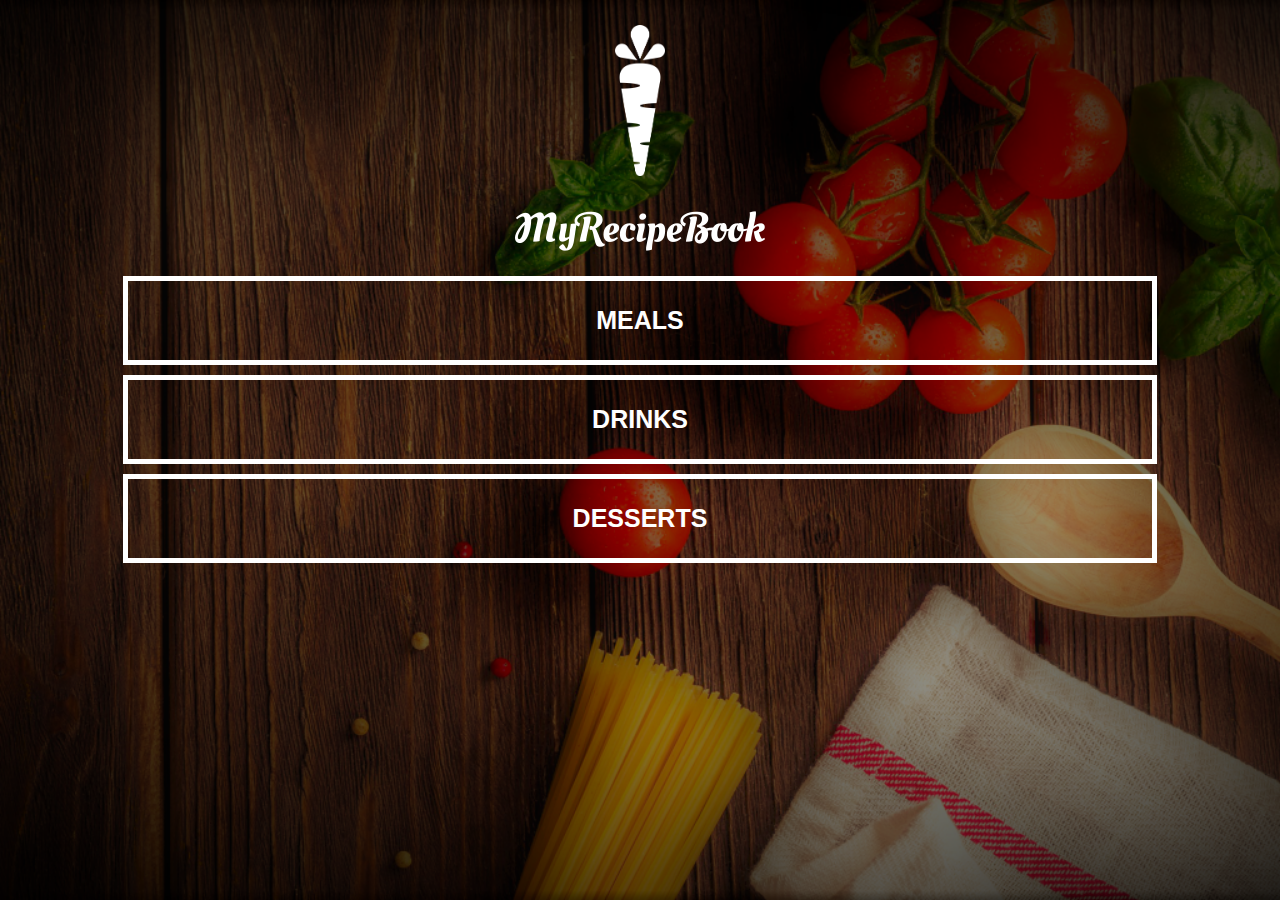
<file: index.html>
<!DOCTYPE html>
<html>
     <head>
     <title>My Recipe Book</title>
     <link  rel="stylesheet" href="style.css">
     </head>
     
      <body class="body-home"> 
      <div id="home">
          
      <img src="images/logo-img.png" id="home-logo-img">
      <img src="images/logo-text.png" id="home-logo-text">
        
        <div class="home-menu">
            <a href="meals.html" class="home-menu-item">
                  <p>Meals</p>
            </a>
            <a href="drinks.html" class="home-menu-item">
                <p>Drinks</p>
            </a>
            <a href="desserts.html" class="home-menu-item">
                <p>Desserts</p>
            </a>
          </div>
      </div>
    </body>
</html>
</file>
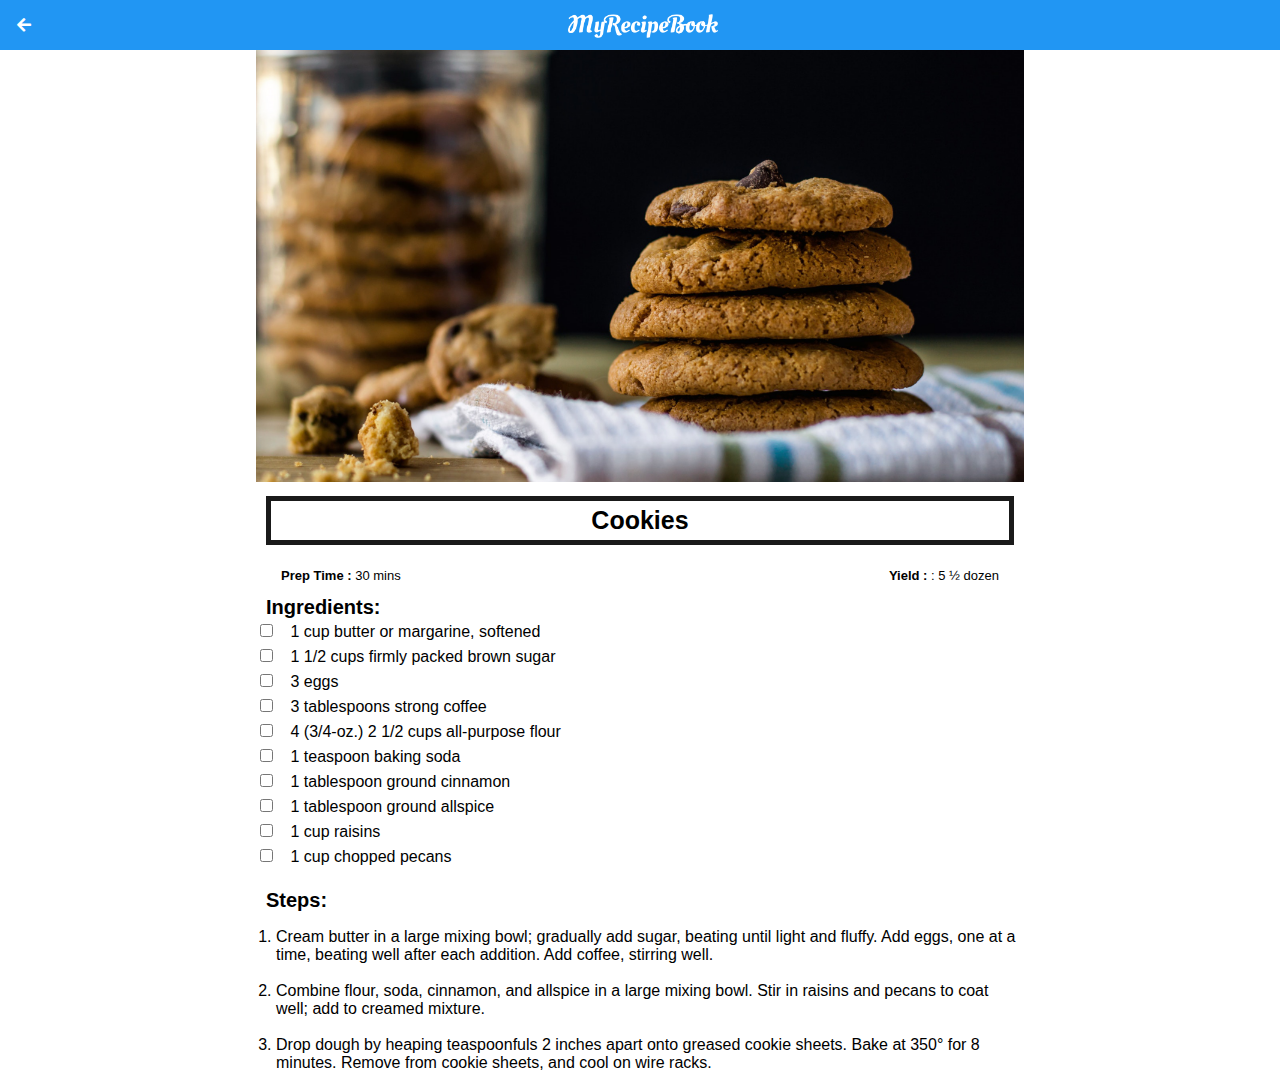
<file: cookies.html>
<!DOCTYPE html>
<html>
     <head>
     <title>My Recipe Book | Meals | Cookies</title>
     <link  rel="stylesheet" href="style.css">
     <link rel="stylesheet" href="Font awesome/css/all.css">
    </head>
     
      <body class="body-meals-grilled cheese sandwich">
          
        <div class="header">
            <a href="index.html">
                <i class="fas fa-arrow-left"></i> 
            </a>

            <img src="images/logo-text.png">
        </div>

      <div id="recipe">
      <div class="recipe-details">
          <img src="images/cookies.png">

          <h1>Cookies</h1>

          <div class="recipe-details-info">
              <p><b>Prep Time :</b> 30 mins</p>
              <p style="float: right;"><b>Yield : </b> : 5 ½ dozen</p>
         </div>
         <div class="recipe-details-ingrediants">
             <h2>Ingredients:</h2>
             <input id="check-01" type="checkbox">
             <label for="check-01" type="checkbox">1 cup butter or margarine, softened</label>
             <br>
             <input id="check-02" type="checkbox">
             <label for="check-02" type="checkbox">1 1/2 cups firmly packed brown sugar</label>
             <br>
             <input id="check-03" type="checkbox">
             <label for="check-03" type="checkbox">3 eggs</label>
             <br>
             <input id="check-04" type="checkbox">
             <label for="check-04" type="checkbox">3 tablespoons strong coffee</label>
             <br>
             <input id="check-05" type="checkbox">
             <label for="check-05" type="checkbox">4 (3/4-oz.) 2 1/2 cups all-purpose flour</label>
             <br>
             <input id="check-05" type="checkbox">
             <label for="check-05" type="checkbox">1 teaspoon baking soda</label>
             <br>
             <input id="check-05" type="checkbox">
             <label for="chech-05" type="checkbox">1 tablespoon ground cinnamon</label>
             <br>
             <input id="check-05" type="checkbox">
             <label for="check-05" type="checkbox">1 tablespoon ground allspice</label>
             <br>
             <input id="check-05" type="checkbox">
             <label for="check-05" type="checkbox">1 cup raisins</label>
             <br>
             <input id="check-05" type="checkbox">
             <label for="check-05" type="checkbox">1 cup chopped pecans</label>
         </div>
         
        <div class="recipe-details-steps">
            <h2>Steps:</h2>

            <ol>
                <li>Cream butter in a large mixing bowl; gradually add sugar, beating until light and fluffy. Add eggs, one at a time, beating well after each addition. Add coffee, stirring well.</li>
                <br>
                <li>Combine flour, soda, cinnamon, and allspice in a large mixing bowl. Stir in raisins and pecans to coat well; add to creamed mixture.</li>
                <br>
                <li>Drop dough by heaping teaspoonfuls 2 inches apart onto greased cookie sheets. Bake at 350° for 8 minutes. Remove from cookie sheets, and cool on wire racks.</li>
                <br>
            </ol>
        </div>
        </div>

      </div>
    </body>
</html>
</file>
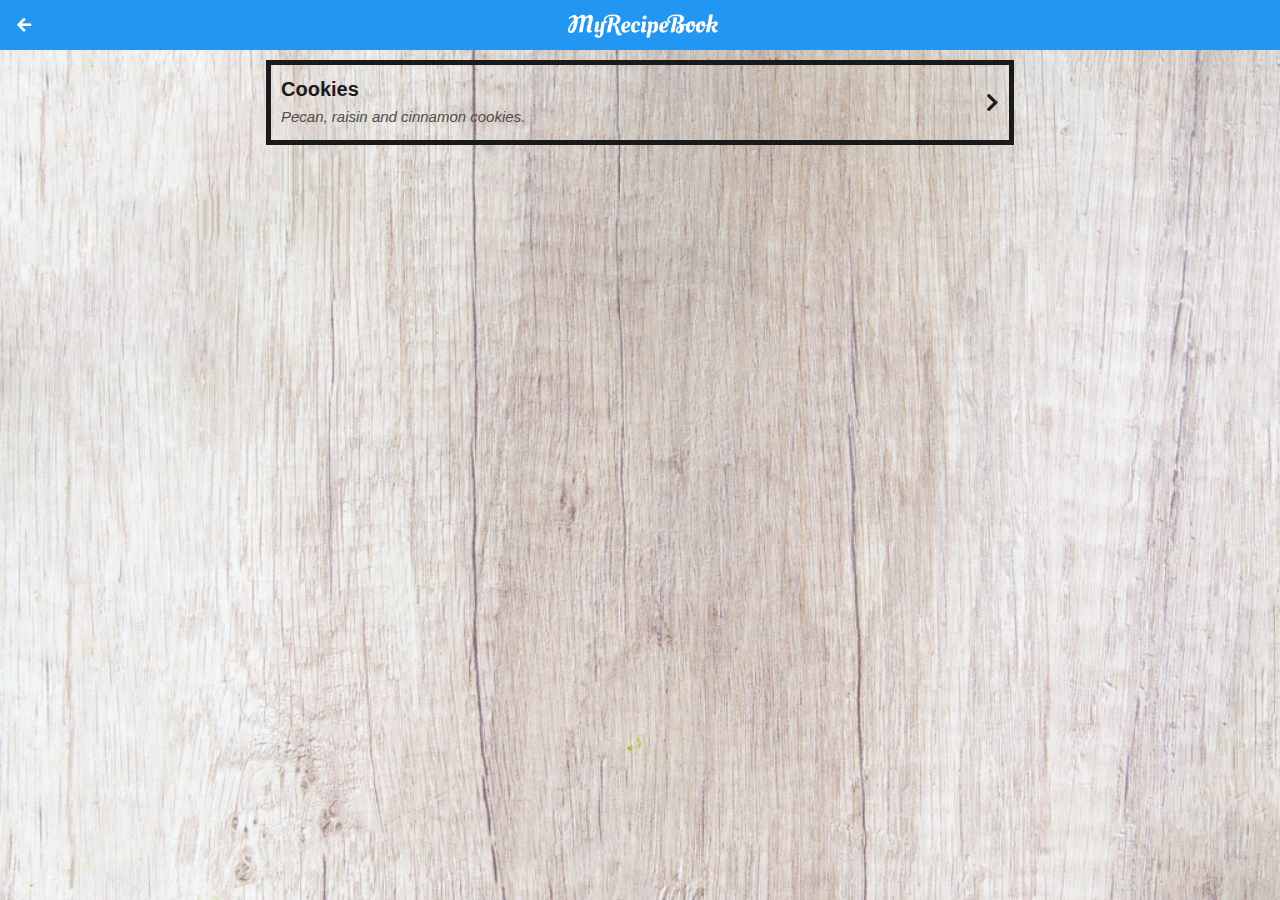
<file: desserts.html>
<!DOCTYPE html>
<html>
     <head>
     <title>My Recipe Book | Desserts</title>
     <link  rel="stylesheet" href="style.css">
     <link rel="stylesheet" href="Font awesome/css/all.css">
    </head>
     
      <body class="body-meals">
          
        <div class="header">
            <a href="index.html">
                <i class="fas fa-arrow-left"></i> 
            </a>

            <img src="images/logo-text.png">
        </div>

      <div id="meals">
        <div class="meals-list">
            <a href="cookies.html">
                <div class="meals-list-item">
                    <h1>Cookies<i class="fas fa-chevron-right"></i></h1>
                    <p>Pecan, raisin and cinnamon cookies.</p>
                </div>
            </a>
        </div>
          
      </div>
    </body>
</html>
</file>
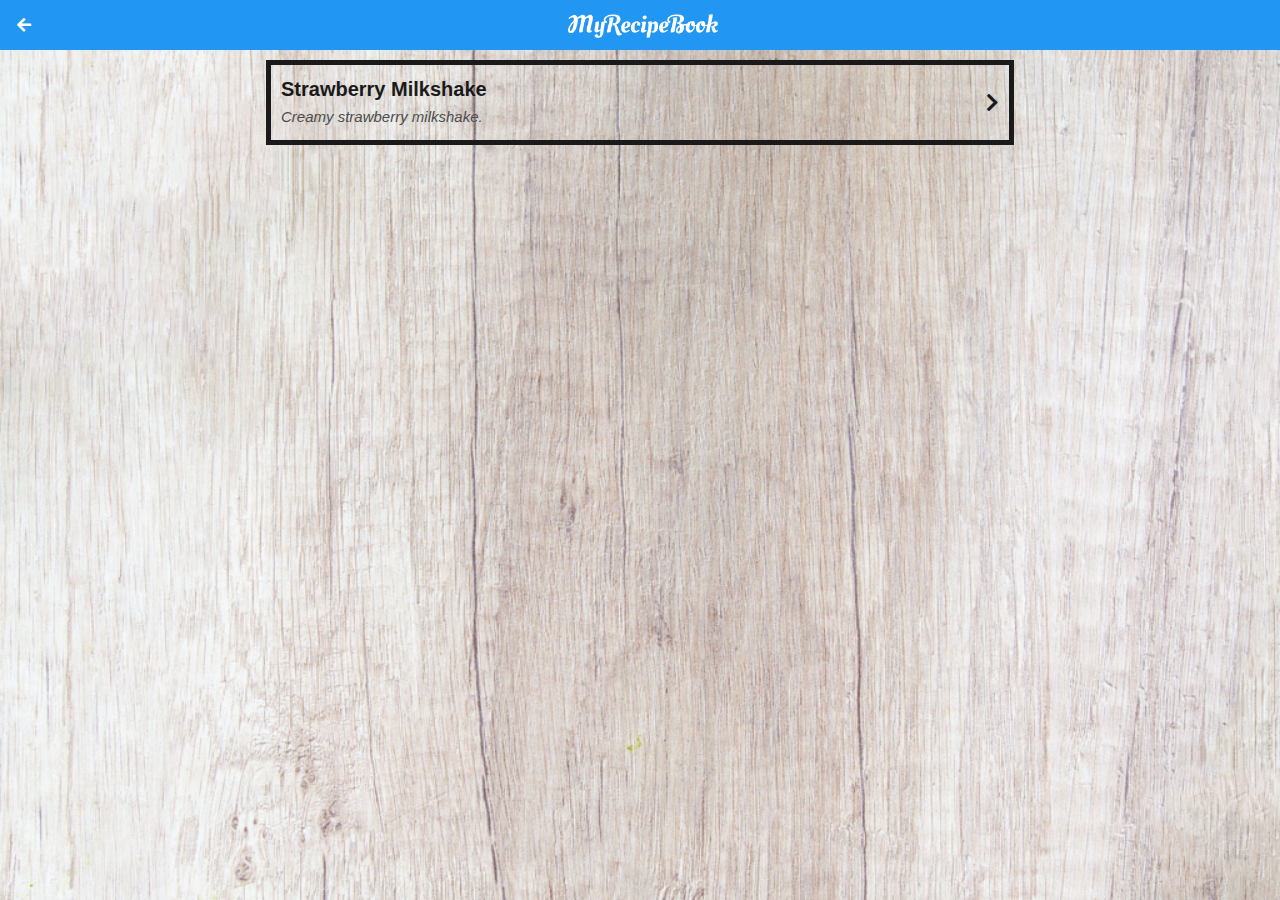
<file: drinks.html>
<!DOCTYPE html>
<html>
     <head>
     <title>My Recipe Book | Drinks</title>
     <link  rel="stylesheet" href="style.css">
     <link rel="stylesheet" href="Font awesome/css/all.css">
    </head>
     
      <body class="body-meals">
          
        <div class="header">
            <a href="index.html">
                <i class="fas fa-arrow-left"></i> 
            </a>

            <img src="images/logo-text.png">
        </div>

      <div id="meals">
        <div class="meals-list">
            <a href="strawberrymilshake.html">
                <div class="meals-list-item">
                    <h1>Strawberry Milkshake<i class="fas fa-chevron-right"></i></h1>
                    <p>Creamy strawberry milkshake.</p>
                </div>
            </a>
        </div>
          
      </div>
    </body>
</html>
</file>
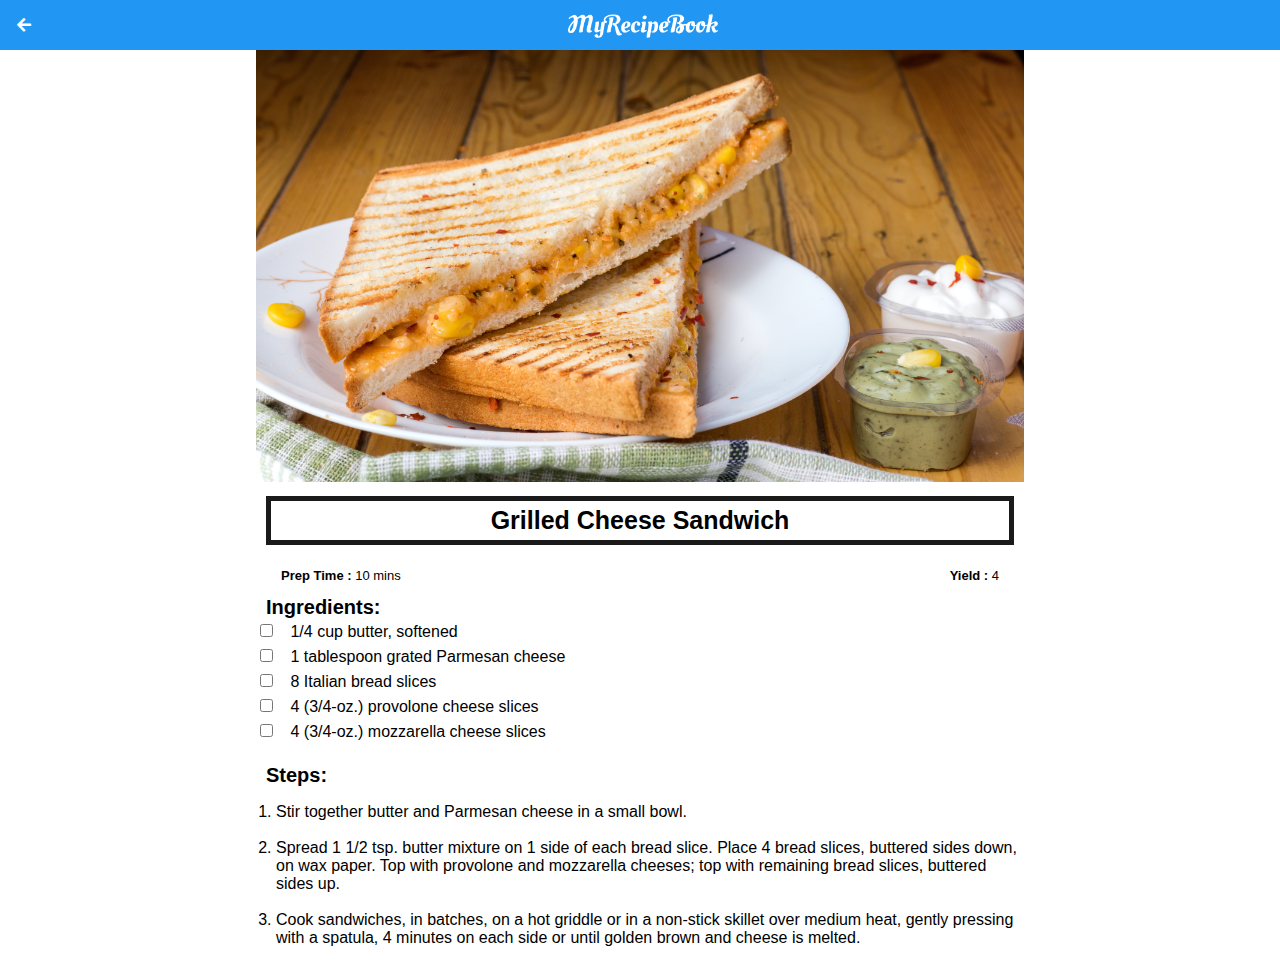
<file: grilledcheese.html>
<!DOCTYPE html>
<html>
     <head>
     <title>My Recipe Book | Meals | Grilled Cheese</title>
     <link  rel="stylesheet" href="style.css">
     <link rel="stylesheet" href="Font awesome/css/all.css">
    </head>
     
      <body class="body-meals-grilled cheese sandwich">
          
        <div class="header">
            <a href="index.html">
                <i class="fas fa-arrow-left"></i> 
            </a>

            <img src="images/logo-text.png">
        </div>

      <div id="recipe">
      <div class="recipe-details">
          <img src="images/grilledCheese.png">

          <h1>Grilled Cheese Sandwich</h1>

          <div class="recipe-details-info">
              <p><b>Prep Time :</b> 10 mins</p>
              <p style="float: right;"><b>Yield : </b> 4</p>
         </div>
         <div class="recipe-details-ingrediants">
             <h2>Ingredients:</h2>
             <input id="check-01" type="checkbox">
             <label for="check-01" type="checkbox">1/4 cup butter, softened</label>
             <br>
             <input id="check-02" type="checkbox">
             <label for="check-02" type="checkbox">1 tablespoon grated Parmesan cheese</label>
             <br>
             <input id="check-03" type="checkbox">
             <label for="check-03" type="checkbox">8 Italian bread slices</label>
             <br>
             <input id="check-04" type="checkbox">
             <label for="check-04" type="checkbox">4 (3/4-oz.) provolone cheese slices</label>
             <br>
             <input id="check-05" type="checkbox">
             <label for="check-05" type="checkbox">4 (3/4-oz.) mozzarella cheese slices</label>
         </div>
         
        <div class="recipe-details-steps">
            <h2>Steps:</h2>

            <ol>
                <li>Stir together butter and Parmesan cheese in a small bowl.</li>
                <br>
                <li>Spread 1 1/2 tsp. butter mixture on 1 side of each bread slice. Place 4 bread slices, buttered sides down, on wax paper. Top with provolone and mozzarella cheeses; top with remaining bread slices, buttered sides up.</li>
                <br>
                <li>Cook sandwiches, in batches, on a hot griddle or in a non-stick skillet over medium heat, gently pressing with a spatula, 4 minutes on each side or until golden brown and cheese is melted.</li>
                <br>
            </ol>
        </div>
        </div>

      </div>
    </body>
</html>
</file>
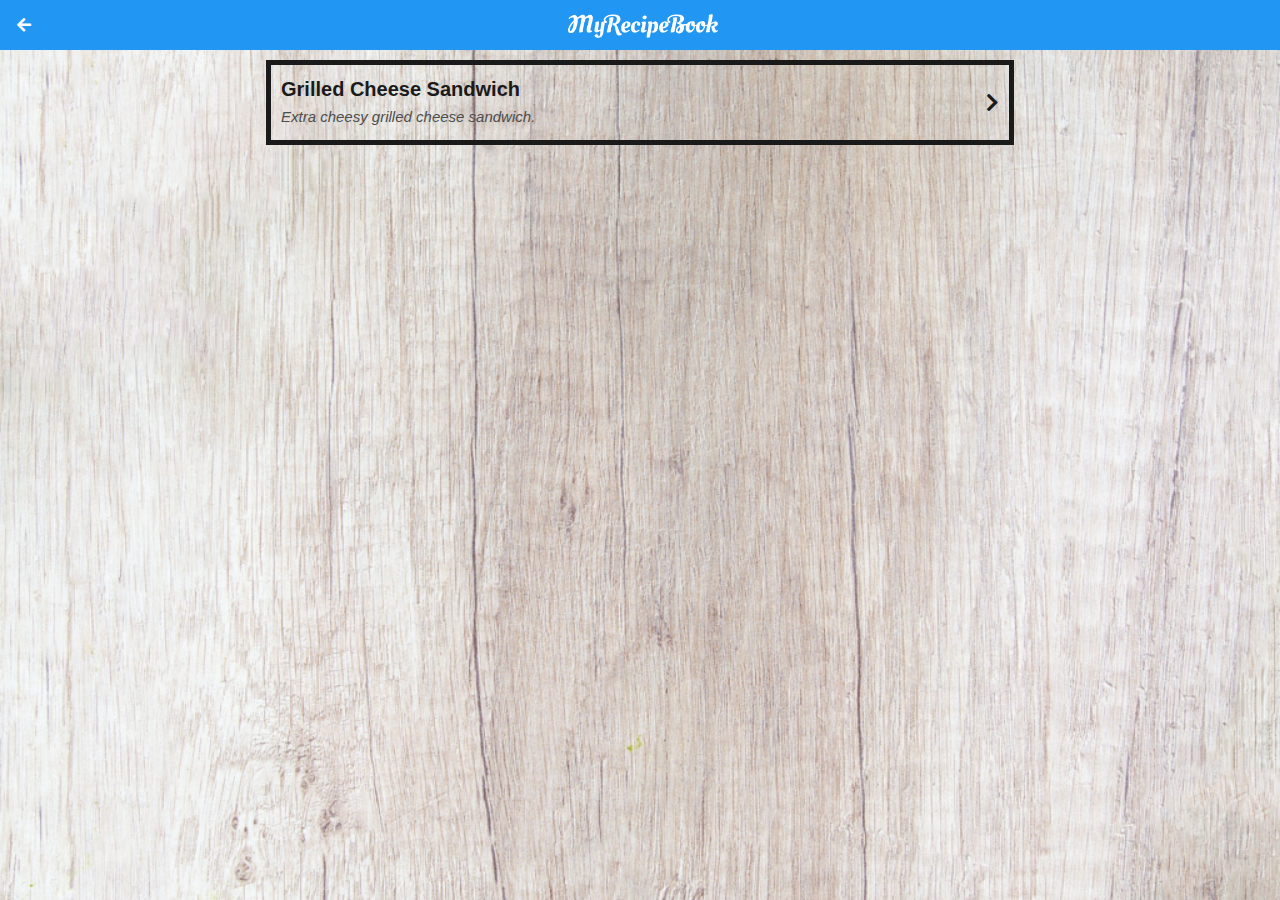
<file: meals.html>
<!DOCTYPE html>
<html>
     <head>
     <title>My Recipe Book | Meals</title>
     <link  rel="stylesheet" href="style.css">
     <link rel="stylesheet" href="Font awesome/css/all.css">
    </head>
     
      <body class="body-meals">
          
        <div class="header">
            <a href="index.html">
                <i class="fas fa-arrow-left"></i> 
            </a>

            <img src="images/logo-text.png">
        </div>

      <div id="meals">
        <div class="meals-list">
            <a href="grilledcheese.html">
                <div class="meals-list-item">
                    <h1>Grilled Cheese Sandwich<i class="fas fa-chevron-right"></i></h1>
                    <p>Extra cheesy grilled cheese sandwich.</p>
                </div>
            </a>
        </div>
          
      </div>
    </body>
</html>
</file>
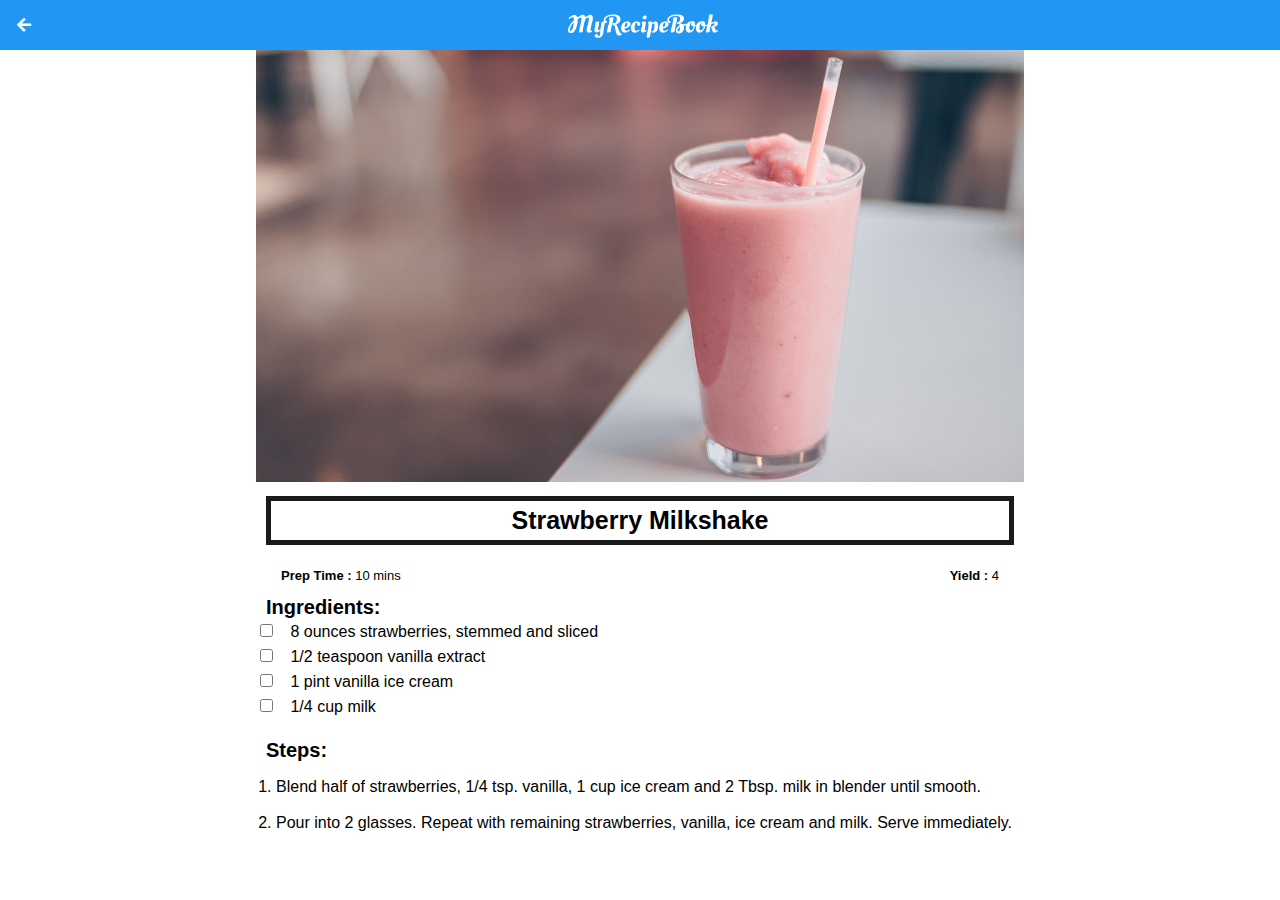
<file: strawberrymilshake.html>
<!DOCTYPE html>
<html>
     <head>
     <title>My Recipe Book | Meals | Strawberry Milkshake</title>
     <link  rel="stylesheet" href="style.css">
     <link rel="stylesheet" href="Font awesome/css/all.css">
    </head>
     
      <body class="body-meals-grilled cheese sandwich">
          
        <div class="header">
            <a href="index.html">
                <i class="fas fa-arrow-left"></i> 
            </a>

            <img src="images/logo-text.png">
        </div>

      <div id="recipe">
      <div class="recipe-details">
          <img src="images/strawberryMilkshake.png">

          <h1>Strawberry Milkshake</h1>

          <div class="recipe-details-info">
              <p><b>Prep Time :</b> 10 mins</p>
              <p style="float: right;"><b>Yield : </b> 4</p>
         </div>
         <div class="recipe-details-ingrediants">
             <h2>Ingredients:</h2>
             <input id="check-01" type="checkbox">
             <label for="check-01" type="checkbox">8 ounces strawberries, stemmed and sliced</label>
             <br>
             <input id="check-02" type="checkbox">
             <label for="check-02" type="checkbox">1/2 teaspoon vanilla extract</label>
             <br>
             <input id="check-03" type="checkbox">
             <label for="check-03" type="checkbox">1 pint vanilla ice cream</label>
             <br>
             <input id="check-04" type="checkbox">
             <label for="check-04" type="checkbox">1/4 cup milk</label>
         </div>
         
        <div class="recipe-details-steps">
            <h2>Steps:</h2>

            <ol>
                <li>Blend half of strawberries, 1/4 tsp. vanilla, 1 cup ice cream and 2 Tbsp. milk in blender until smooth.</li>
                <br>
                <li>Pour into 2 glasses. Repeat with remaining strawberries, vanilla, ice cream and milk. Serve immediately.</li>
                <br>
            </ol>
        </div>
        </div>

      </div>
    </body>
</html>
</file>
<file: style.css>
html {
    height: 100%;
}

body{
    font-family: sans-serif;
    margin: 0;
    padding: 0;
    height: 100%;
}

.body-home{
    background-image: url('images/background-01-port.png');
    background-position: center;
    background-attachment: fixed;
    background-repeat: no-repeat;
    background-size: cover;
}

.body-meals{
    background-image: url('images/background-02-port.png');
    background-position: center;
    background-attachment: fixed;
    background-repeat: no-repeat;
    background-size: cover;
}

/*============= HEADER ==============*/

.header {
    background-color: #2196f3;
    width: 100%;
    height: 50px;
    top: 0;

    position: fixed;
    overflow: hidden;
    text-align: center;
}

.header i{
    float: left;
    padding: 17px 0px 0px 17px;
    color: white;

}

.header img{
    width: 150px;
    padding-top: 14px;
    padding-right: 25px;
}



/*============= HOME PAGE ==============*/

#home-logo-img {
    width: 50px;
    display: block;
    margin: auto;
    padding: 25px 10px 10px 10px;
}

#home-logo-text {
    width: auto;
    display: block;
    margin: auto;
    padding: 25px;
}

/*============= HOME PAGE MENU =========*/

.home-menu-item {
    text-decoration: none;
    text-transform: uppercase;

    color: white;
    font-size: 25px;
    font-weight: bold;
    text-align: center;
    border: 5px solid white;

    display: block;
    margin: auto;
    margin-bottom: 10px;
    width: 80%;
}

/*============= MEALS PAGE =========*/

#meals {
    padding-top: 50px;
}

/*============= MEALS PAGE MENU =========*/

.meals-list a {
    text-decoration: none;
}

.meals-list-item {
    border: 5px solid #1a1a1a;
    margin: 10px;
}

.meals-list-item h1{
   font-weight: bold;
   font-size: 20px;
   color:#1a1a1a;
   padding-left: 10px;
}

.meals-list-item i{
    float:right;
    color: #1a1a1a;
    padding-right: 10px;
    padding-top: 15px;
}

.meals-list-item p {
    font-size: 15px;
    font-style: italic;
    color: #4d4d4d;
    margin-top: -7px;
    padding-left: 10px;
}

/*============= RECIPE PAGE =========*/

#recipe{
    padding-top: 50px;
}

/*============= RECIPE PAGE MENU =========*/

.recipe-details img{
    width: 100%;
}

.recipe-details h1{
    font-size: 25px;
    text-align: center;
    border: 5px solid #1a1a1a;
    margin: 10px;
    padding: 5px;
}

.recipe-details h2{
    font-size: 20px;
    text-align: left;
    margin: 0;
    margin-left: 10px;
}

.recipe-details-info {
    margin-left: 25px;
    margin-right: 25px;
}

.recipe-details-info p{
    font-size: 13px;
    display: inline-block;
}

.recipe-details-ingrediants label{
    line-height: 25px;
    margin-left: 10px;
}

.recipe-details-steps {
    padding-top: 20px;
}

.recipe-details-steps ol{
    padding-left: 20px;
}

/*============= RESPONSIVE LAYOUT =========*/

@media only screen and (min-width: 600px) {
    #meals {
        width: 80%;
        margin: auto;
    }
    #recipe {
        width: 80%;
        margin: auto;
    }
}

@media only screen and (min-width: 1000px) {
    #meals {
        width: 60%;
        margin: auto;
    }
    #recipe {
        width: 60%;
        margin: auto;
    }
}

@media only screen and (min-width: 1500px) {
    #meals {
        width: 40%;
        margin: auto;
    }
    #recipe {
        width: 40%;
        margin: auto;
    }
}

@media only screen and (min-width: 720px) {
    .body-home{
    background-image: url('images/background-01-land.png');
    }

    .body-meals{
        background-image: url('images/background-02-land.png');
    }
}
</file>
